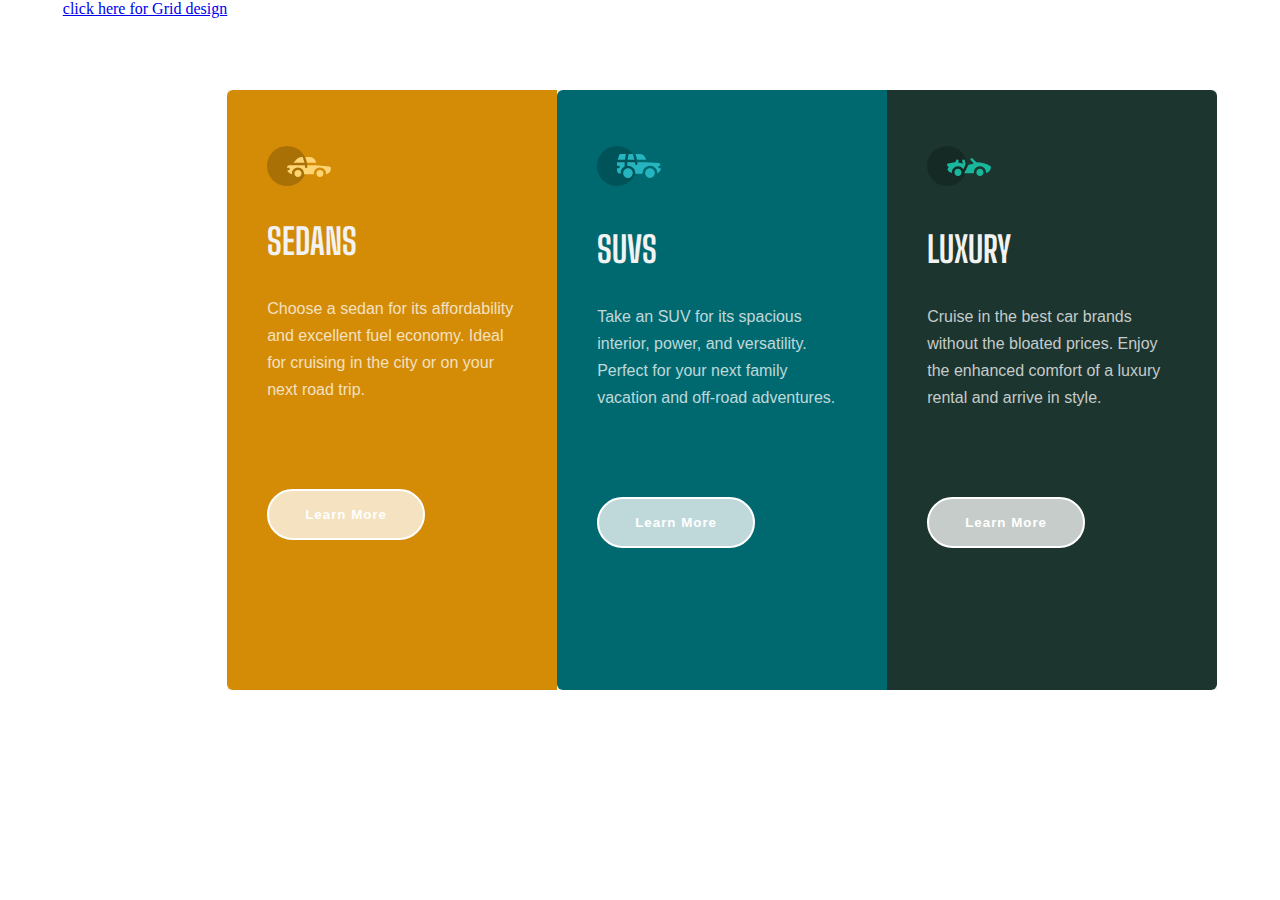
<file: index.html>
<!DOCTYPE html>
<html lang="en">
  <head>
    <meta charset="UTF-8" />
    <meta http-equiv="X-UA-Compatible" content="IE=edge" />
    <meta name="viewport" content="width=device-width, initial-scale=1.0" />
    <title>3 column card</title>
    <link rel="stylesheet" href="style.css" />
  </head>
  <a href="grid.html">click here for Grid design </a>
  <body>
    
      <div id="app">
        <div class="card">
            <img src="icon-sedans.svg" alt="card image" class="Card-image"/>
            <h2 class="card-title"> Sedans</h2>
            <p class="card-content">
                Choose a sedan for its affordability 
                and excellent fuel economy. Ideal 
                for cruising in the city or on your
                 next road trip.
            </p>
            <button class="btn btn-primary">Learn More</button>
          
        </div>

        <div class="card">
            <img src="icon-suvs.svg" alt="card image" class="card-image" />
            <h2 class="card-title">SUVs</h2>
            <p class="card-content">
                Take an SUV for its spacious interior, power, and versatility. Perfect
                for your next family vacation and off-road adventures.
            </p>
            <button class="btn btn-primary">Learn More</button>
        </div>
        <!-- .card -->

        <div class="card">
            <img src="icon-luxury.svg" alt="card image" class="card-image" />
            <h2 class="card-title">Luxury</h2>
            <p class="card-content">
                Cruise in the best car brands without the bloated prices. Enjoy the
                enhanced comfort of a luxury rental and arrive in style.
            </p>
            <button class="btn btn-primary">Learn More</button>
        </div>
      </div>
    

    
  </body>
</html>
</file>
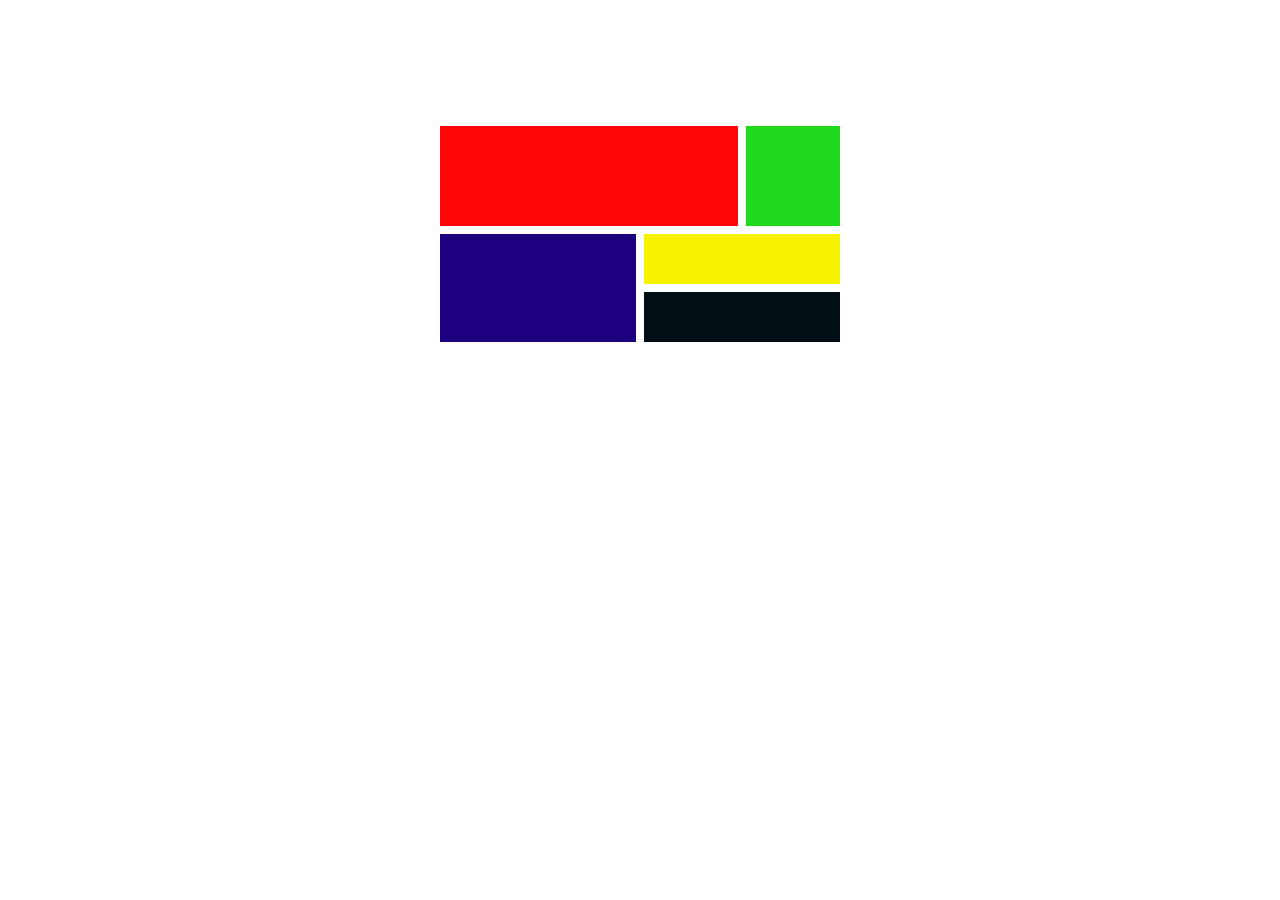
<file: grid.html>
<!DOCTYPE html>
<html lang="en">
<head>
    <meta charset="UTF-8">
    <meta http-equiv="X-UA-Compatible" content="IE=edge">
    <meta name="viewport" content="width=device-width, initial-scale=1.0">
    <title>CSS Grid</title>
    <link rel="stylesheet" href="grid.css">
</head>
<body>
    <main>
        
        <section class="grid">
            <div class="box1"></div>
            <div class="box2"></div>
            <div class="box3"></div>
            <div class="box4">
                <div class="box5"></div>
                <div class="box6"></div>
            </div>
        </section>
    </main>
</body>
</html>
</file>
<file: style.css>
@import url("https://fonts.googleapis.com/css2?family=Lexend+Deca&display=swap");
@import url("https://fonts.googleapis.com/css2?family=Big+Shoulders+Display:wght@700&display=swap");

:root {
    --font_primary: "lexend-Deca", sans-serif;
    --font_secondary: "Big Shoulders Display", cursive;

    --bright_orange: hsl(9, 87%, 49%);
    --dark_cyan: hsl(184, 100%, 22%);
    --very_dark_cyan: hsl(241, 100%, 13%);
    --transparent_white: hsla(0, 0%, 100%, 0.75);
    --very_light_gray: hsl(0, 0%, 95%);

}

*{
    box-sizing: border-box;
}
body{
    margin: 0;
    padding: 0;
    box-sizing: border-box;
    display: flex;
    place-content: center;
}

.btn {
    border: 0;
    background-color: transparent;
    color:inherit;
    cursor: pointer;
}

.btn-primary{
    font-weight: 700;
    padding: 16px 36px;
    border-radius: 32px;
    background-color: var(--transparent_white);
    border: 2px solid white;
    transition: all 0.4s ease;
    letter-spacing: 1px;
    color: inherit
}

.btn-primary:hover{
    background-color: transparent;
    
    color: var(--very_light_gray);
    
}

#app {
    display: grid;
    place-content: center;
    padding-block: 74px;
    background-color: var(--very_light_gray);
    margin-top: 90px;
}

.card {
    width: min(92vw, 330px);
    font-family: var(--font_primary);
    padding: 56px 40px;
    color: #fff;
}

.card:nth-child(1){
    background-color: rgb(212, 140, 7);
    border-radius: 6px 6px 0 0;
}

.card:nth-child(1) .btn-primary {
    color: white;
}
  
.card:nth-child(2) {
    background-color: var(--dark_cyan);
}
  
.card:nth-child(2) .btn-primary {
    color: white;
}
  
.card:nth-child(3) {
    background-color: rgb(28, 53, 47);
    border-radius: 0 0 6px 6px;
}
  
.card:nth-child(3) .btn-primary {
    color: white;
}

.card-image {
    margin-bottom: 8px;
}
.card-title {
    font-size: 36px;
    font-family: var(--font_secondary);
    margin-bottom: 32px;
    text-transform: uppercase;
    color: var(--very_light_gray);
  }

.card-content {
    color: var(--transparent_white);
    line-height: 1.7;
    margin-bottom: clamp(23px,
    calc(1.4375rem + ((1vw - 3.75px) * 10.0486)),
    85px );
}
.card:nth-child(1) {
    border-radius: 6px 0 0 6px;
}
.card:nth-child(2) {
    border-radius: 6px 0 0 6px;
}

  .card:nth-child(3) {
    border-radius: 0 6px 6px 0;
}
#app {
    height: 600px;
    grid-auto-flow: column;
    padding-block: 0;
    display: flex;
}
</file>
<file: grid.css>
.grid{
    display: grid;
    grid-template-columns: repeat(4, 1fr);
    grid-template-rows: minmax(100px, auto);
    gap: 0.5rem;
    max-width: 400px;
    margin: 10% auto;
}
.grid>div:nth-of-type(1){
    grid-column: 1/4;
}
.grid>div:nth-of-type(3){
    grid-column: 1/3;
}
.grid>div:nth-of-type(4){
    display: grid;
    grid-template-columns: 1fr;
    grid-auto-rows: minmax(50px, auto);
    gap: 0.5rem;
    grid-column: 3/5;
}
.box1{
    background-color: rgb(255, 5, 5);
}
.box2{
    background-color: rgb(32, 218, 32);
}
.box3{
    background-color: rgb(28, 0, 128);
}
.box4{
    background-color: transparent;
}
.box5{
    background-color: rgb(247, 242, 0);
}
.box6{
    background-color: rgb(1, 14, 19);
}
</file>
